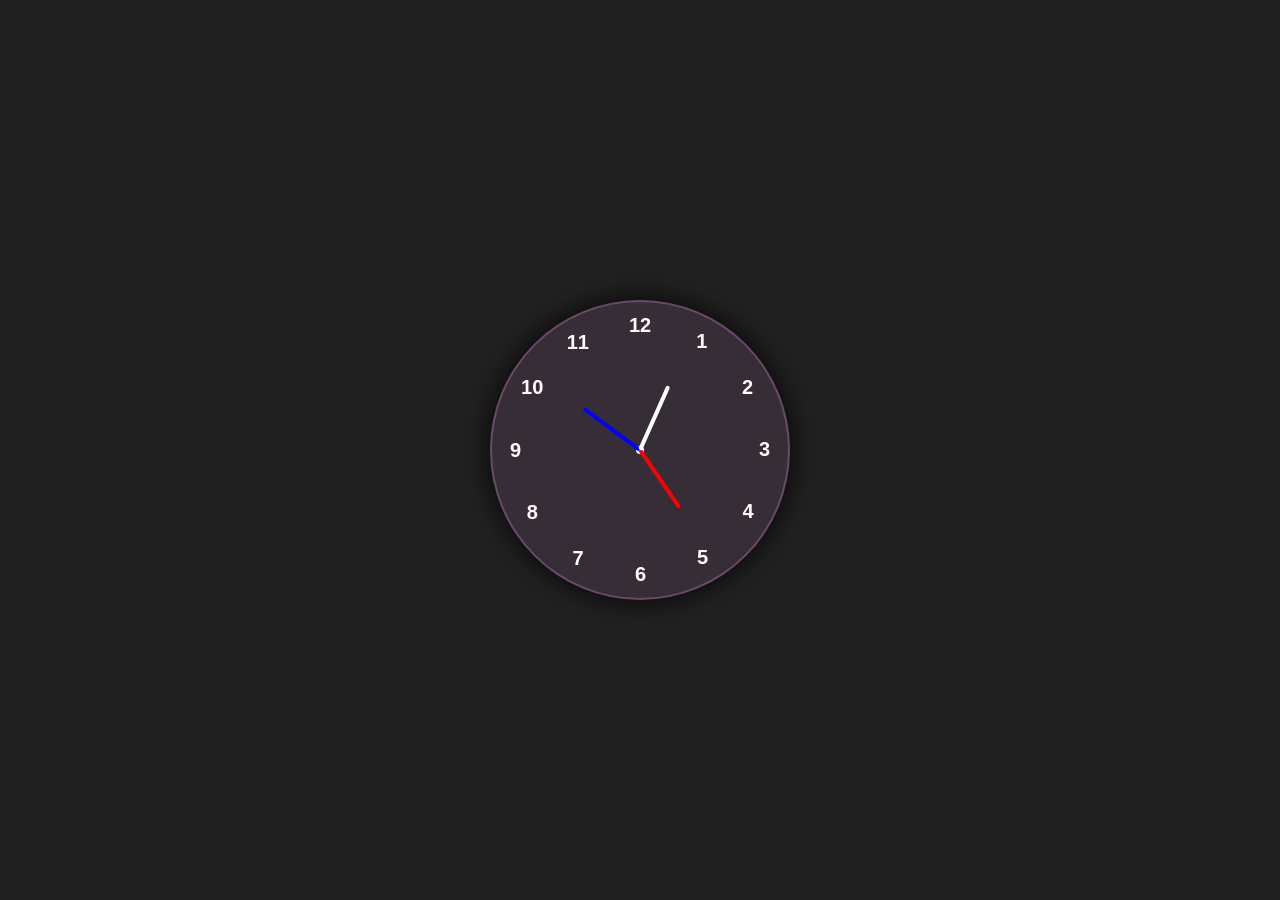
<file: Analog-Watch/index.html>
<!DOCTYPE html>
<html lang="en">
<head>
    <meta charset="UTF-8">
    <meta name="viewport" content="width=device-width, initial-scale=1.0">
    <link rel="stylesheet" href="style.css">
    <title>Analog Clock</title>
</head>
<body>
    <div class="container">
        <div class="clock">

            <div style="--clr:red;"class="hand hour-hand"><i></i></div>
            <div style="--clr:blue;"class="hand minute-hand"><i></i></div>
            <div style="--clr:white;"class="hand second-hand"><i></i></div>

            <span style="--i:1;"><b>1</b></span>
            <span style="--i:2;"><b>2</b></span>
            <span style="--i:3;"><b>3</b></span>
            <span style="--i:4;"><b>4</b></span>
            <span style="--i:5;"><b>5</b></span>
            <span style="--i:6;"><b>6</b></span>
            <span style="--i:7;"><b>7</b></span>
            <span style="--i:8;"><b>8</b></span>
            <span style="--i:9;"><b>9</b></span>
            <span style="--i:10;"><b>10</b></span>
            <span style="--i:11;"><b>11</b></span>
            <span style="--i:12;"><b>12</b></span>
        </div>
    </div>
    <script src="script.js"></script>
</body>
</html>
</file>
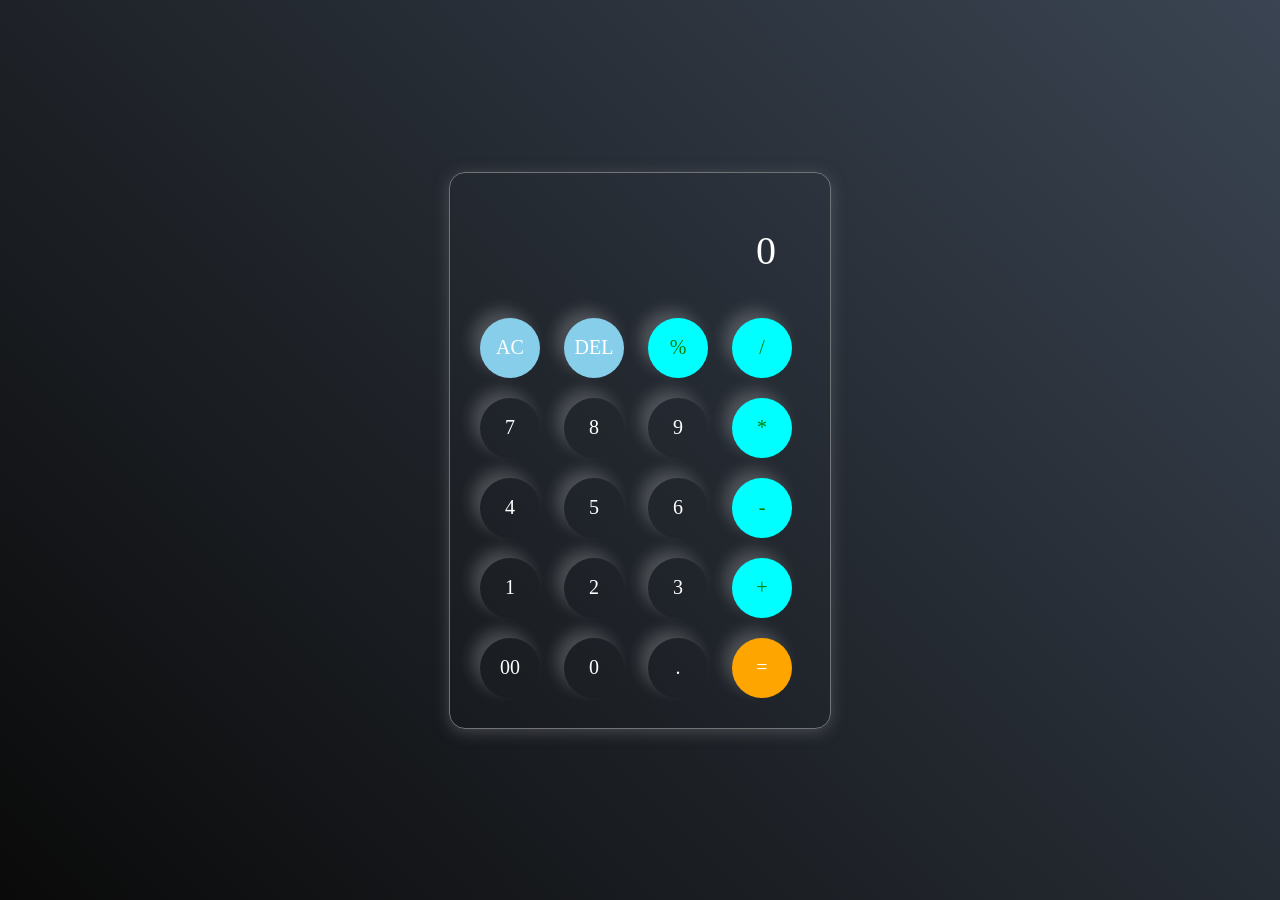
<file: Calculator/index.html>
<!DOCTYPE html>
<html lang="en">
<head>
    <meta charset="UTF-8">
    
    <meta name="viewport" content="width=device-width, initial-scale=1.0">
    <link rel="stylesheet" href="style.css">
    <title>Calculator</title>
</head>
<body>
    <div class="calculator">
        <input type ="text" placeholder="0" id="inputbox">
        <div>
            <button class="operators">AC</button> 
            <button class="operators">DEL</button> 
            <button class="operator">%</button> 
            <button class="operator">/</button> 
        </div>
        <div>
            <button>7</button> 
            <button>8</button> 
            <button>9</button> 
            <button class="operator">*</button> 
        </div>
        <div>
            <button>4</button> 
            <button>5</button> 
            <button>6</button> 
            <button class="operator">-</button> 
        </div>
        <div>
            <button>1</button> 
            <button>2</button> 
            <button>3</button> 
            <button class="operator">+</button> 
        </div>
        <div>
            <button>00</button> 
            <button>0</button> 
            <button>.</button> 
            <button class="equalBTN">=</button> 
        </div>
    </div>
    <script src="script.js"></script>
</body>
</html>
</file>
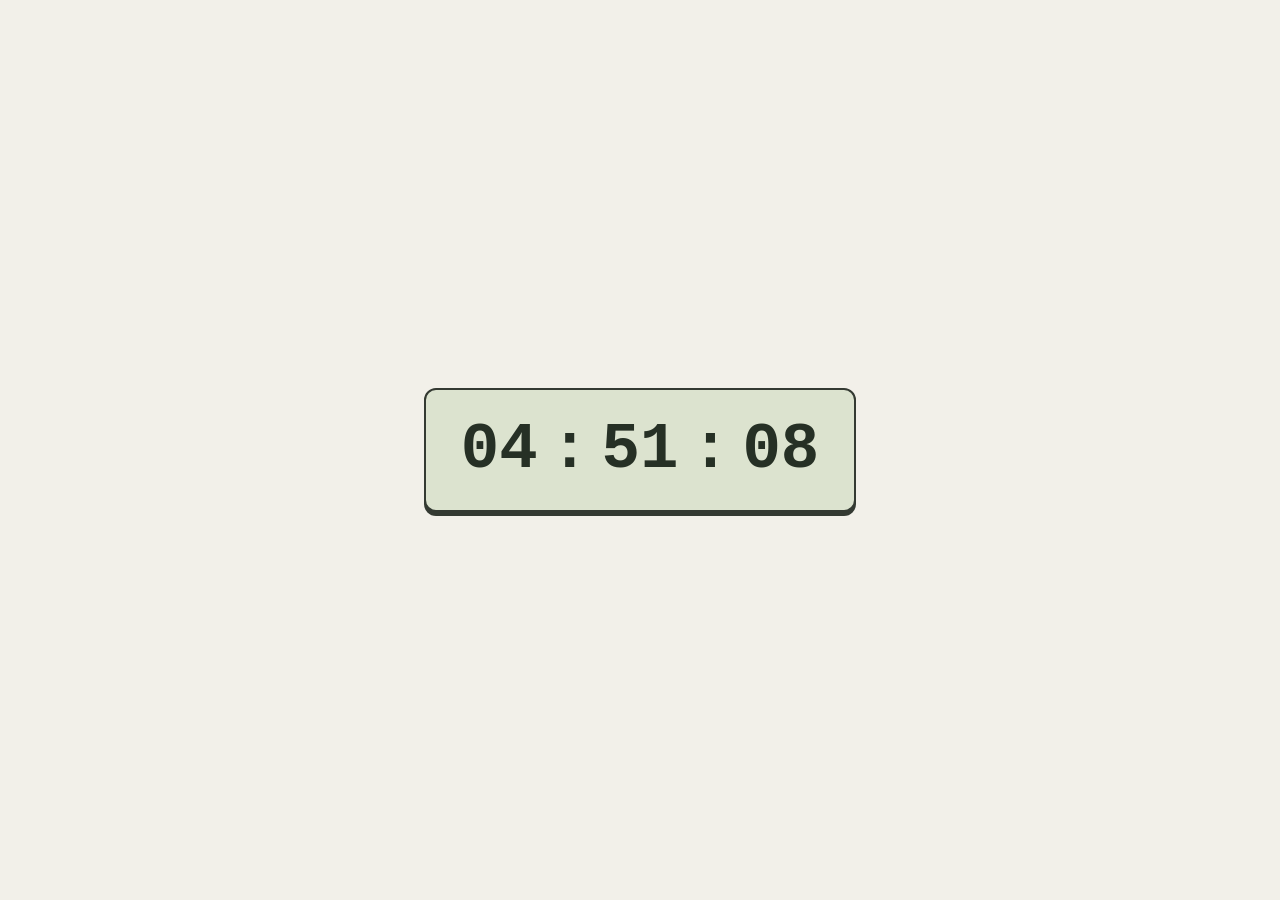
<file: Digital-Watch/index.html>
<!DOCTYPE html>
<html lang="en">
<head>
    <meta charset="UTF-8">
    <meta name="viewport" content="width=device-width, initial-scale=1.0">
    <link rel="stylesheet" href="style.css">
    <title>Digital-Watch</title>
</head>
<body>
    <div class="container">
        <span id="hours">00</span>:<span id="minutes">00</span>:<span id="seconds">00</span>
    </div>

        <script src="script.js"></script>
</body>
</html>
</file>
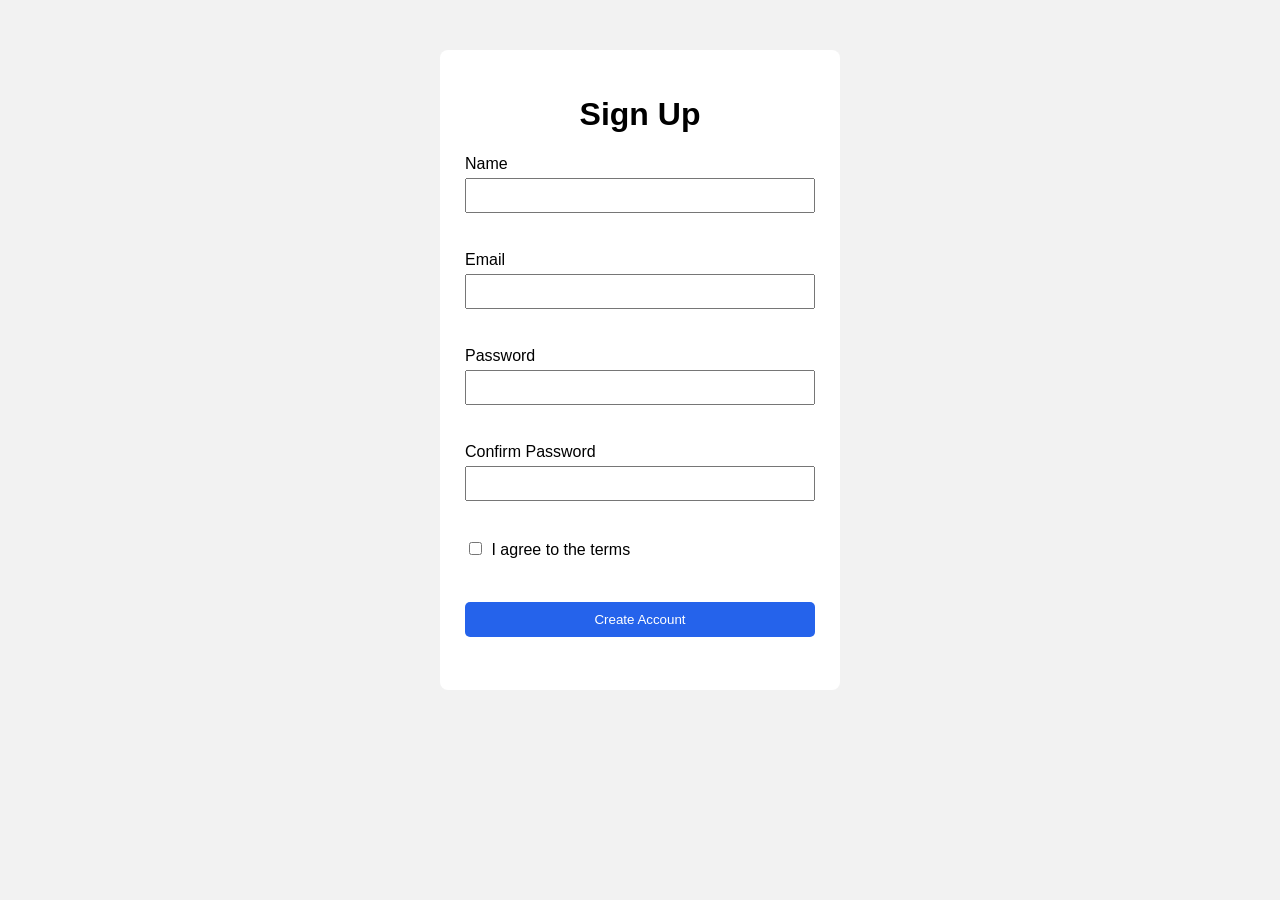
<file: Form validation /index.html>
<!DOCTYPE html>
<html lang="en">
<head>
  <meta charset="UTF-8">
  <meta name="viewport" content="width=device-width, initial-scale=1.0">
  <title>Simple Form Validation</title>
  <link rel="stylesheet" href="style.css">
  <script src="script.js" defer></script>
</head>
<body>

  <form id="signupForm">
    <h1>Sign Up</h1>

    <label for="name">Name</label>
    <input type="text" id="name">
    <p id="nameError"></p>

    <label for="email">Email</label>
    <input type="text" id="email">
    <p id="emailError"></p>

    <label for="password">Password</label>
    <input type="password" id="password">
    <p id="passwordError"></p>

    <label for="confirmPassword">Confirm Password</label>
    <input type="password" id="confirmPassword">
    <p id="confirmPasswordError"></p>

    <label>
      <input type="checkbox" id="terms">
      I agree to the terms
    </label>
    <p id="termsError"></p>

    <button type="submit">Create Account</button>

    <p id="successMessage"></p>
  </form>

</body>
</html>
</file>
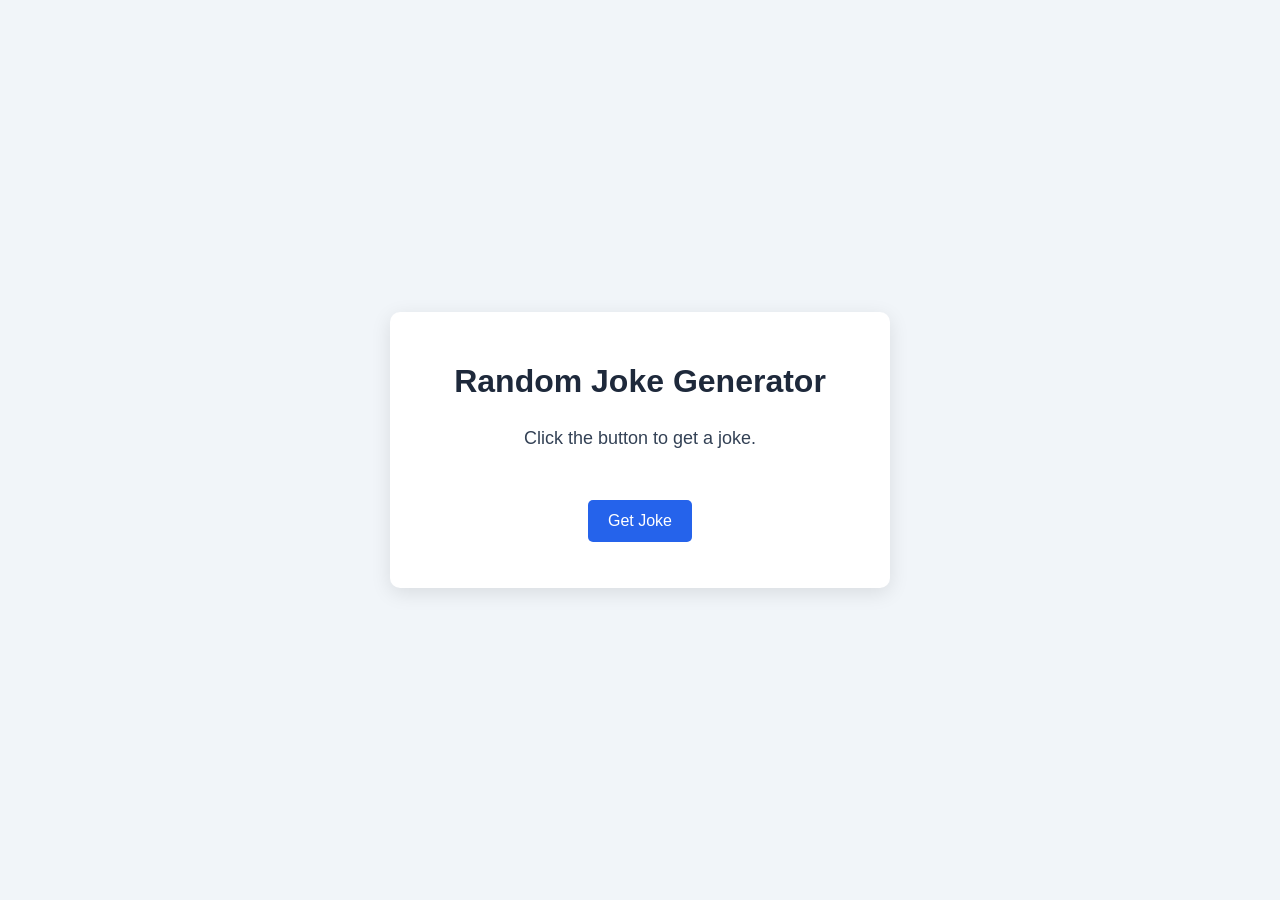
<file: Joke Generator/index.html>
<!DOCTYPE html>
<html lang="en">
<head>
  <script src="script.js" defer></script>
  <meta charset="UTF-8">
  <meta name="viewport" content="width=device-width, initial-scale=1.0">

  <title>Random Joke Generator</title>

  <link rel="stylesheet" href="style.css">
</head>
<body>

  <main class="container">

    <h1>Random Joke Generator</h1>

    <p id="joke">
      Click the button to get a joke.
    </p>

    <button id="jokeButton">
      Get Joke
    </button>

    <p id="loadingMessage"></p>

    <p id="errorMessage"></p>

  </main>

</body>
</html>
</file>
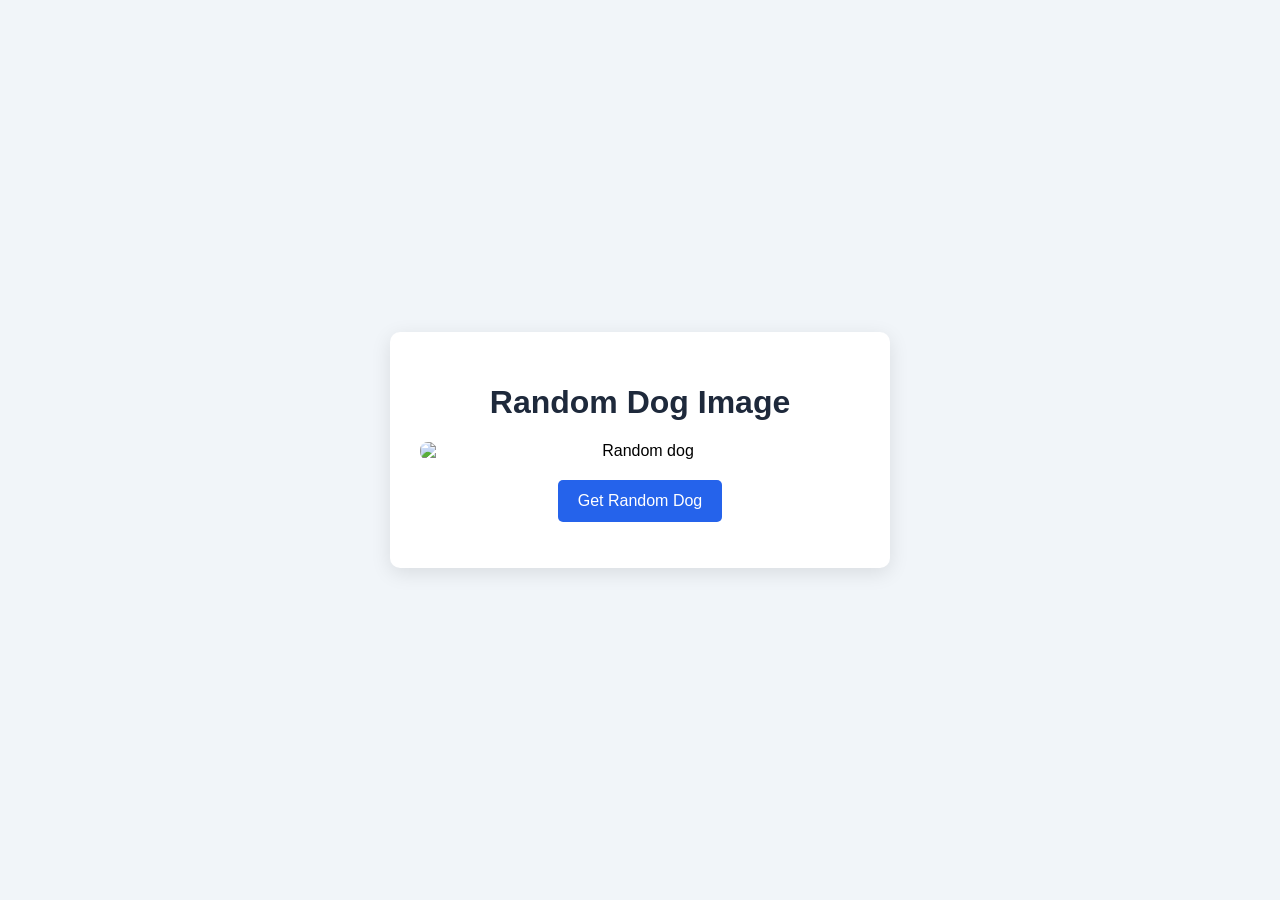
<file: Random dog image generator/index.html>
<!DOCTYPE html>
<html lang="en">
<head>
    
  <meta charset="UTF-8">
  <meta name="viewport" content="width=device-width, initial-scale=1.0">

  <title>Random Dog Image Generator</title>

  <link rel="stylesheet" href="style.css">


  <script src="script.js" defer></script>
</head>
<body>

  <main class="container">

    <h1>Random Dog Image</h1>

    <img id="dogImage" alt="Random dog">

    <button id="dogButton">
      Get Random Dog
    </button>

   
    <p id="loadingMessage"></p>

    
    <p id="errorMessage"></p>

  </main>

</body>
</html>
</file>
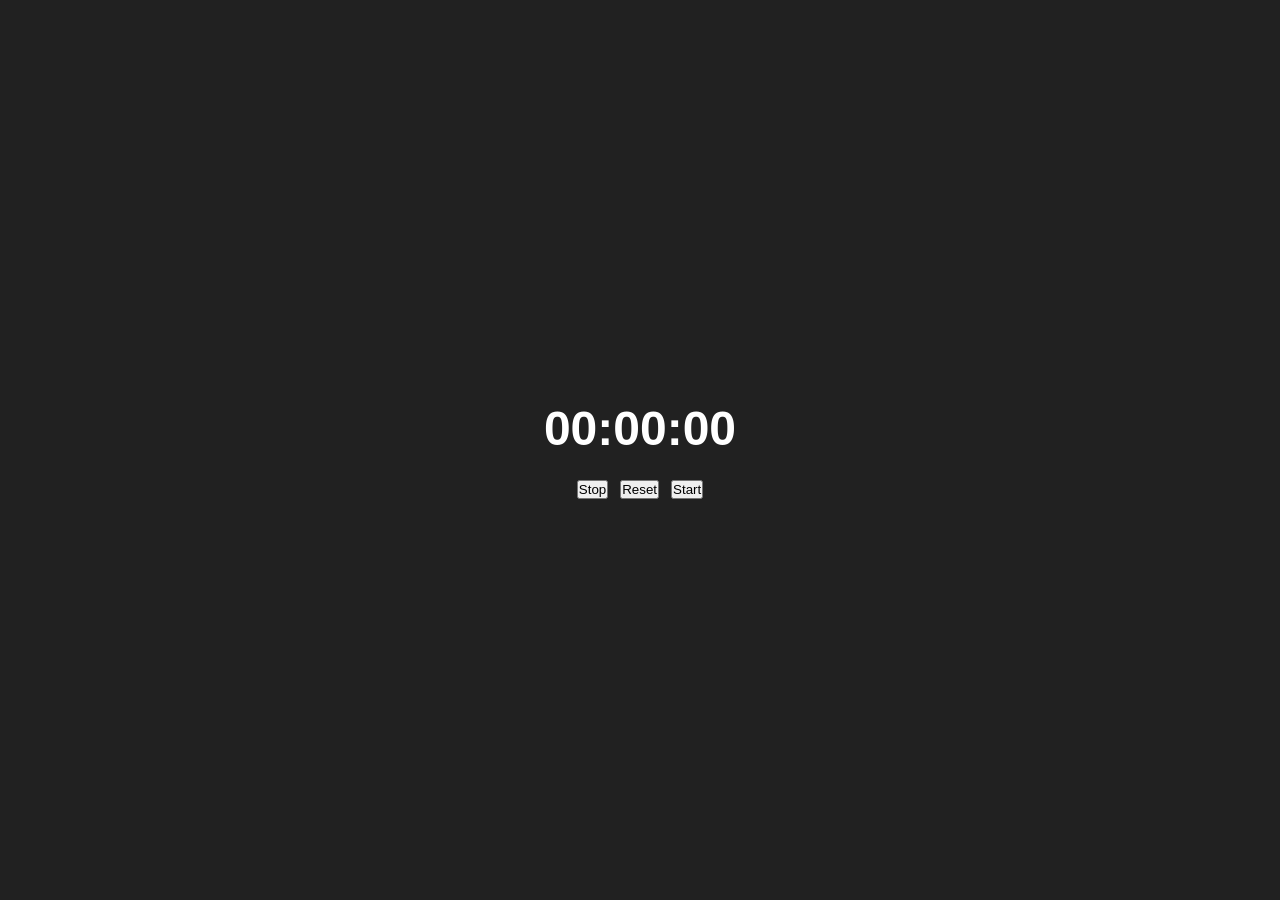
<file: Stop-wtach/index.html>
<!DOCTYPE html>
<html lang="en">
<head>
    <meta charset="UTF-8">
    <meta name="viewport" content="width=device-width, initial-scale=1.0">
    <link rel="stylesheet" href="style.css">
    <title>Stop-Watch</title>
</head>
<body>
    <div class="container">
        <span id="hours">00</span>:<span id="minutes">00</span>:<span id="seconds">00</span>
    </div>
    <div class="settings">
        <button id="stop">Stop</button>
        <button id="reset">Reset</button>
        <button id="start">Start</button>
    </div>
    <script src="script.js"></script>
</body>
</html>
</file>
<file: Analog-Watch/style.css>
*{
    margin:0;
    padding:0;
    box-sizing: border-box;
    font-family: sans-serif;
    color: white;
}
body{
    display: flex;
    justify-content: center;
    align-items: center;
    min-height: 100vh;
    background-color: #212121;
}
.container{
    position: relative;

}
.clock{
    position: relative;
    width: 300px;
    height:300px;
    border-radius: 50%;
    background-color: rgba(255, 155, 255,0.1);
    border: 2px solid  rgba(255, 155, 255,0.25);
    box-shadow: 0px 0px 30px rgba(0,0,0,0.9);
    display:flex;
    justify-content: center;
    align-items: center;
}
.clock span{
    position:absolute;
    transform: rotate(calc(30deg * var(--i)));
    inset: 12px;
    text-align: center;

}
.clock span b{
    transform: rotate(calc(-30deg * var(--i)));
    display: inline-block;
    font-size: 20px;
}
.clock::before{
    content:'';
    position:absolute;
    width: 8px;
    height: 8px;
    border-radius :50%;
    background-color: white;
}
.hand{
    position:absolute;
    display: flex;
    justify-content: center;
    align-items: flex-end;
}
.hand i{
    position: absolute; 
    background-color: var(--clr);
    width: 4px;
    height: 70px;
    border-radius:8px;
}
</file>
<file: Calculator/style.css>
*{
    margin :0;
    padding :0;
    box-sizing:border-box;
    font-family: Georgia, 'Times New Roman', Times, serif;
}
body{
    align-items: center;
    justify-content: center;
    display: flex;
    width: 100%;
    height: 100vh;
    background: linear-gradient(45deg,#0a0a0a,#3a4452); 
}
.calculator{
    border:1px solid #717377;
    padding: 20px;
    border-radius: 16px;
    background: transparent;
    box-shadow: 0px 3px 15px rgba(113, 115, 119, 0.5);

}
input{
    width: 320px;
    border: none;
    padding: 24px;
    margin: 10px;
    background:transparent;
    box-shadow: 0px 3px 15 px rgba(83,84,84,0.1);
    font-size: 40px;
    text-align: right;
    cursor:pointer;
    color: white;
}
input::placeholder{
    color: white;
}
button{
    border: none;
    width: 60px;
    height: 60px;
    margin: 10px;
    border-radius: 50%;;
    background:transparent;
    color: white;
    font-size: 20px;
    box-shadow: -8px -8px 15px rgba(255, 255, 255, 0.2);
    cursor:pointer;
}
.equalBTN{
    background-color: orange;
}
.operator{
    color: green;
    background-color: aqua;
}
.operators{
    background-color: skyblue;
    color: white;
}
</file>
<file: Digital-Watch/style.css>
* {
    box-sizing: border-box;
}

body {
    min-height: 100vh;
    margin: 0;
    display: grid;
    place-items: center;
    background-color: #f2f0e9;
    font-family: Arial, sans-serif;
}

.container {
    display: flex;
    align-items: center;
    gap: 8px;
    padding: 24px 30px;
    border: 2px solid #343a32;
    border-radius: 12px;
    background-color: #dce3cf;
    color: #263025;
    font-family: "Courier New", monospace;
    font-size: clamp(2.5rem, 8vw, 4rem);
    font-weight: bold;
    font-variant-numeric: tabular-nums;
    box-shadow: 0 4px 0 #343a32;
}

.container span {
    min-width: 1.35em;
    text-align: center;
}
</file>
<file: Form validation /style.css>
body {
  font-family: Arial, sans-serif;
  background-color: #f2f2f2;
}

form {
  width: 350px;
  margin: 50px auto;
  padding: 25px;
  background-color: white;
  border-radius: 8px;
}

h1 {
  text-align: center;
}

label {
  display: block;
  margin-top: 15px;
  margin-bottom: 5px;
}

input:not([type="checkbox"]) {
  width: 100%;
  padding: 8px;
  box-sizing: border-box;
}

input[type="checkbox"] {
  margin-right: 5px;
}

p {
  min-height: 18px;
  margin: 5px 0;
  color: red;
  font-size: 14px;
}

button {
  width: 100%;
  margin-top: 15px;
  padding: 10px;
  color: white;
  background-color: #2563eb;
  border: none;
  border-radius: 5px;
  cursor: pointer;
}

#successMessage {
  color: green;
  text-align: center;
}
</file>
<file: Joke Generator/style.css>
* {
  box-sizing: border-box;
}

body {
  margin: 0;
  min-height: 100vh;
  display: flex;
  justify-content: center;
  align-items: center;
  font-family: Arial, sans-serif;
  background-color: #f1f5f9;
}

.container {
  width: 90%;
  max-width: 500px;
  padding: 30px;
  text-align: center;
  background-color: white;
  border-radius: 10px;
  box-shadow: 0 5px 20px rgba(0, 0, 0, 0.1);
}

h1 {
  color: #1e293b;
}

#joke {
  min-height: 50px;
  margin: 25px 0;
  color: #334155;
  font-size: 18px;
  line-height: 1.5;
}

button {
  padding: 12px 20px;
  border: none;
  border-radius: 5px;
  color: white;
  background-color: #2563eb;
  font-size: 16px;
  cursor: pointer;
}

button:hover {
  background-color: #1d4ed8;
}

#loadingMessage {
  color: #64748b;
}

#errorMessage {
  color: #dc2626;
}
</file>
<file: Random dog image generator/style.css>
* {
  box-sizing: border-box;
}

body {
  margin: 0;
  min-height: 100vh;
  display: flex;
  justify-content: center;
  align-items: center;
  font-family: Arial, sans-serif;
  background-color: #f1f5f9;
}

.container {
  width: 90%;
  max-width: 500px;
  padding: 30px;
  text-align: center;
  background-color: white;
  border-radius: 10px;
  box-shadow: 0 5px 20px rgba(0, 0, 0, 0.1);
}

h1 {
  color: #1e293b;
}

#dogImage {
  display: block;
  width: 100%;
  max-height: 350px;
  margin: 20px auto;
  object-fit: contain;
  border-radius: 8px;
}

button {
  padding: 12px 20px;
  border: none;
  border-radius: 5px;
  color: white;
  background-color: #2563eb;
  font-size: 16px;
  cursor: pointer;
}

button:hover {
  background-color: #1d4ed8;
}

#loadingMessage {
  color: #64748b;
}

#errorMessage {
  color: #dc2626;
}
</file>
<file: Stop-wtach/style.css>
* {
    margin: 0;
    padding: 0;
    box-sizing: border-box;
    font-family: sans-serif;
}

body {
    min-height: 100vh;
    display: flex;
    flex-direction: column;
    justify-content: center;
    align-items: center;
    gap: 24px;
    background-color: #212121;
    color: white;
}

.container {
    font-size: 48px;
    font-weight: bold;
    font-variant-numeric: tabular-nums;
}

.settings {
    display: flex;
    gap: 12px;
}
</file>
